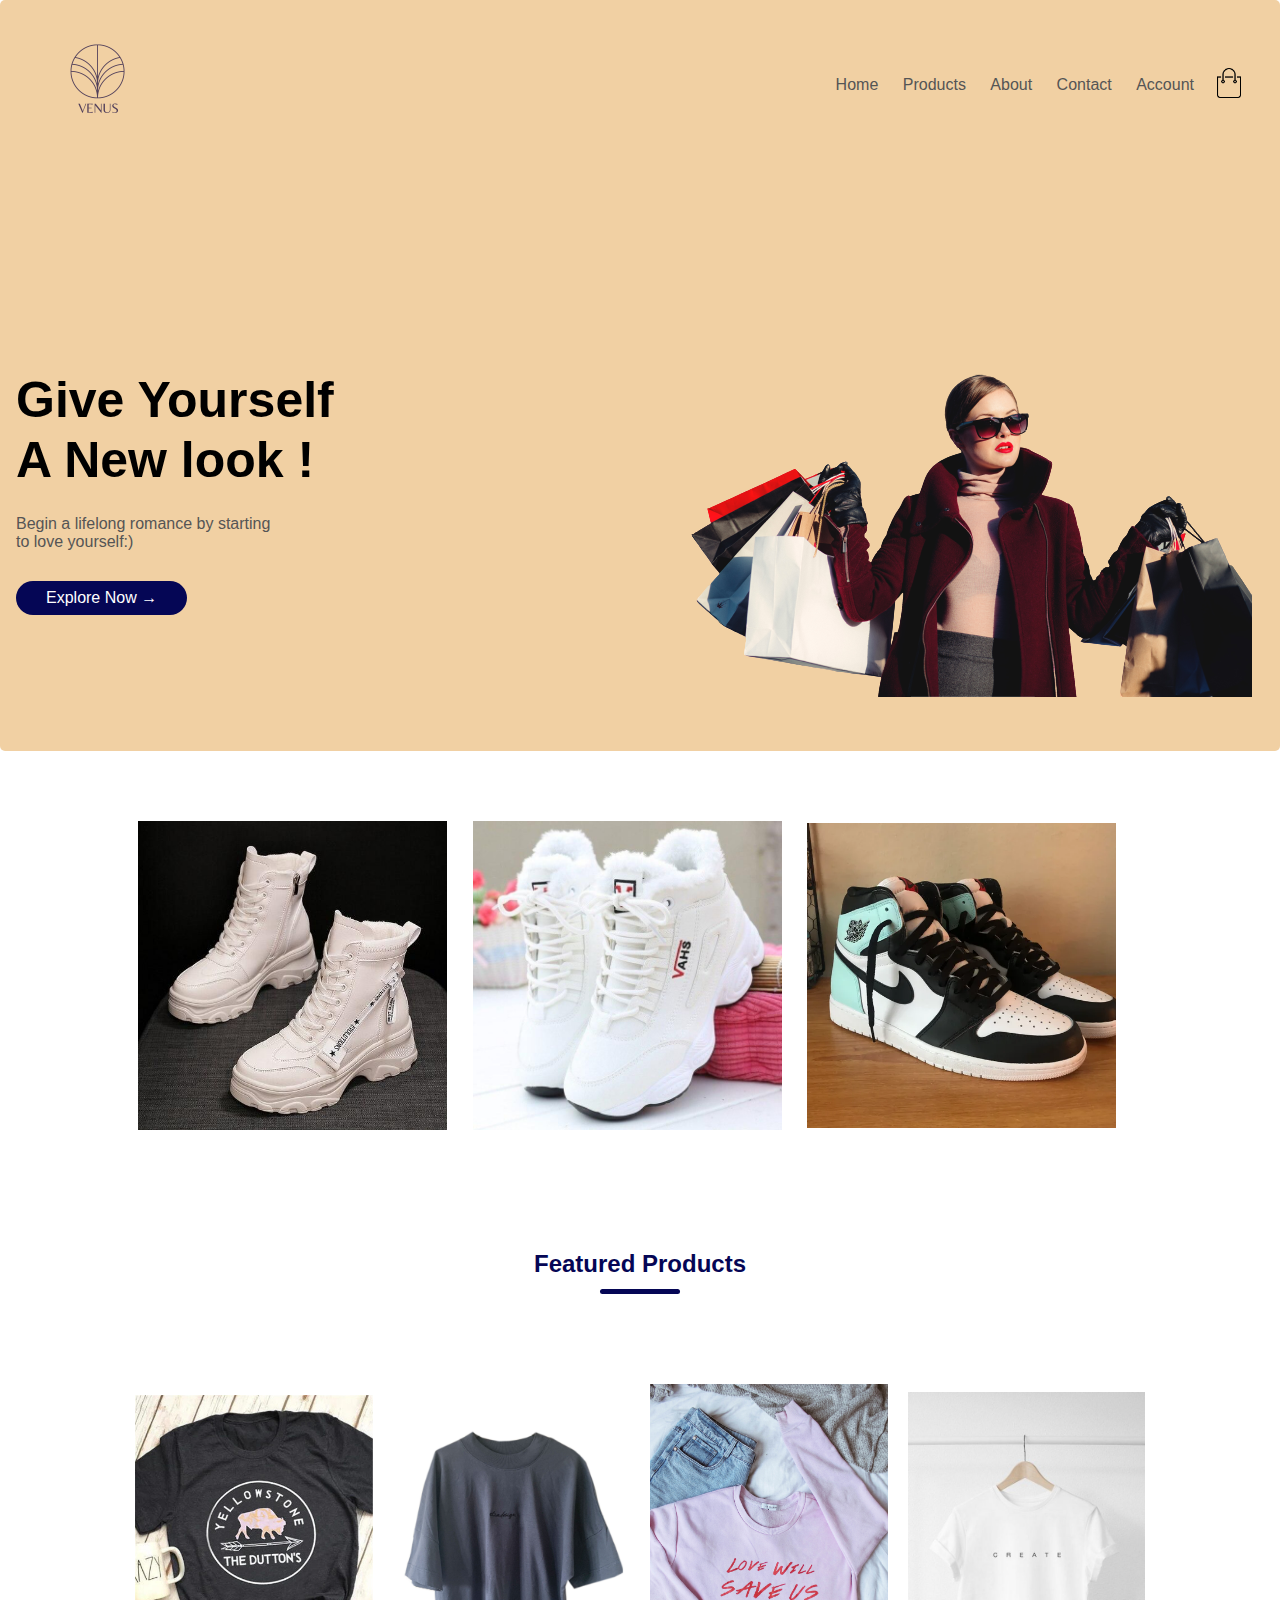
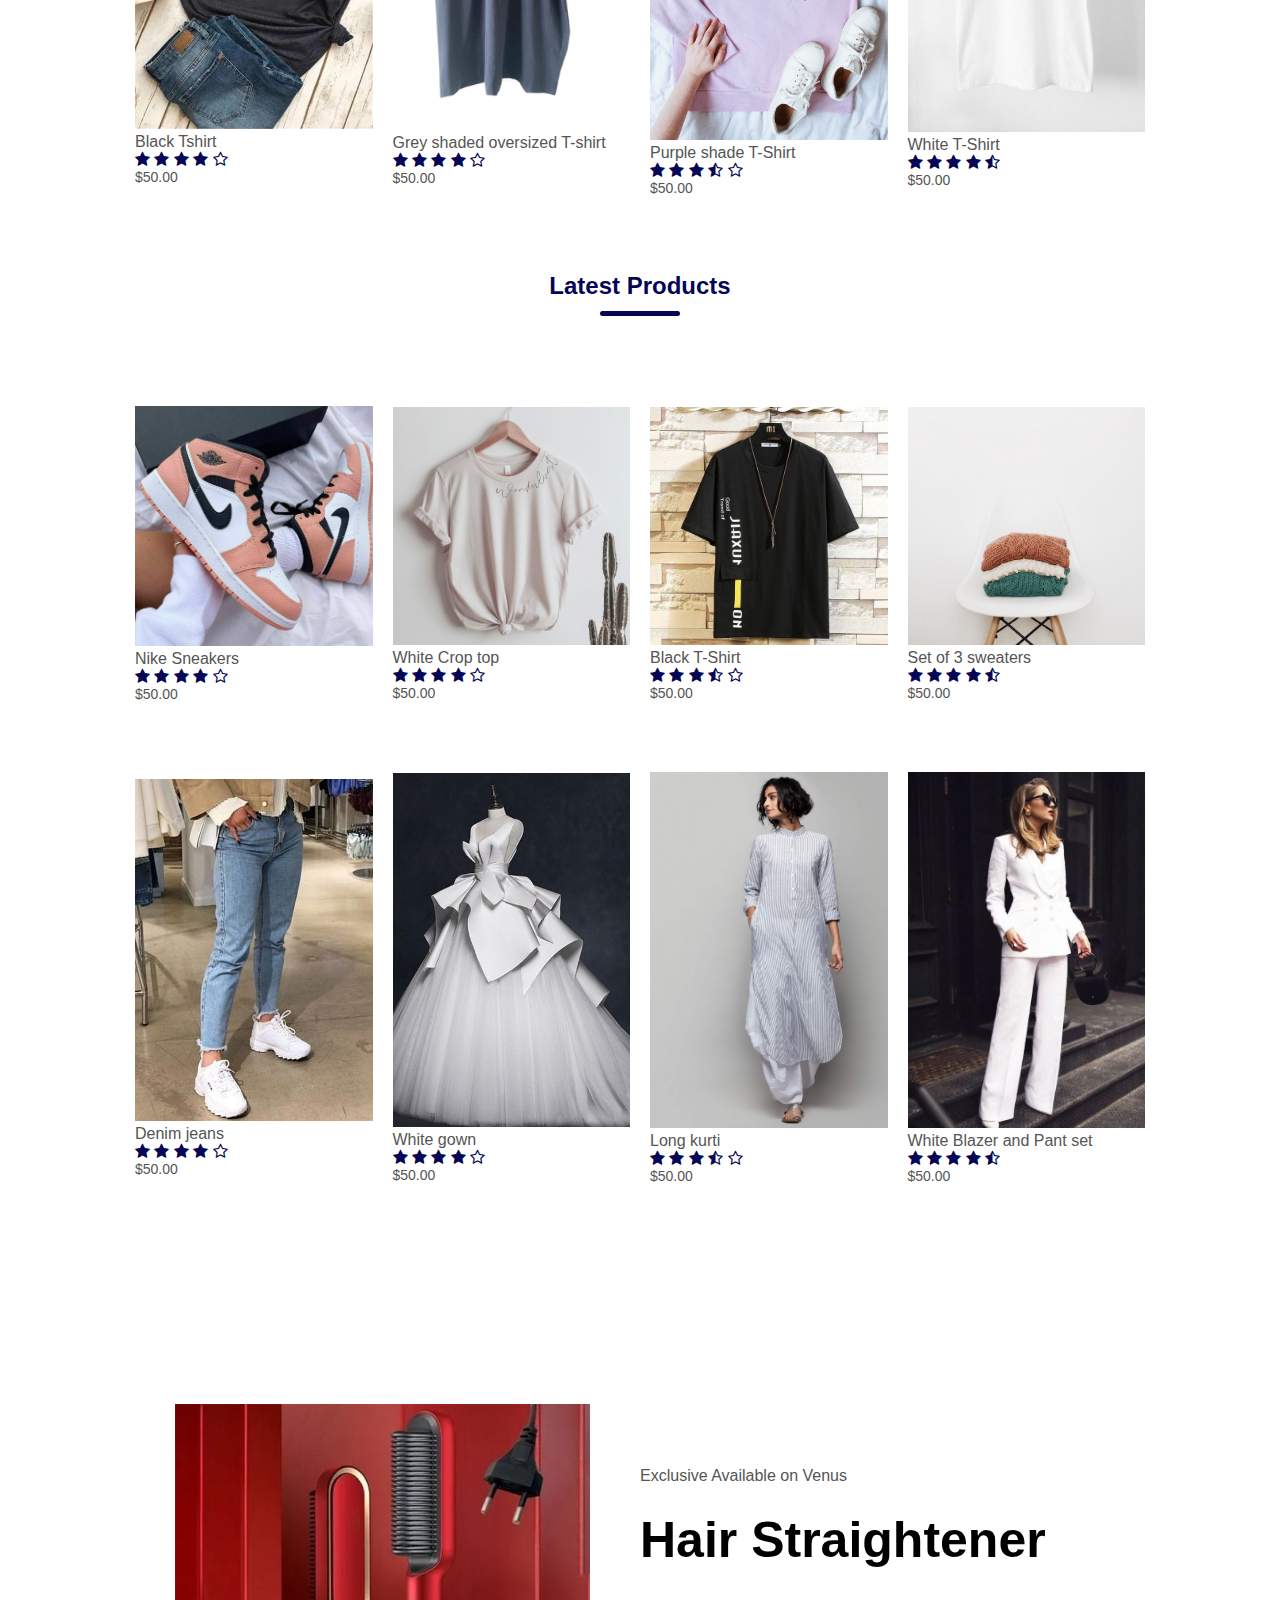
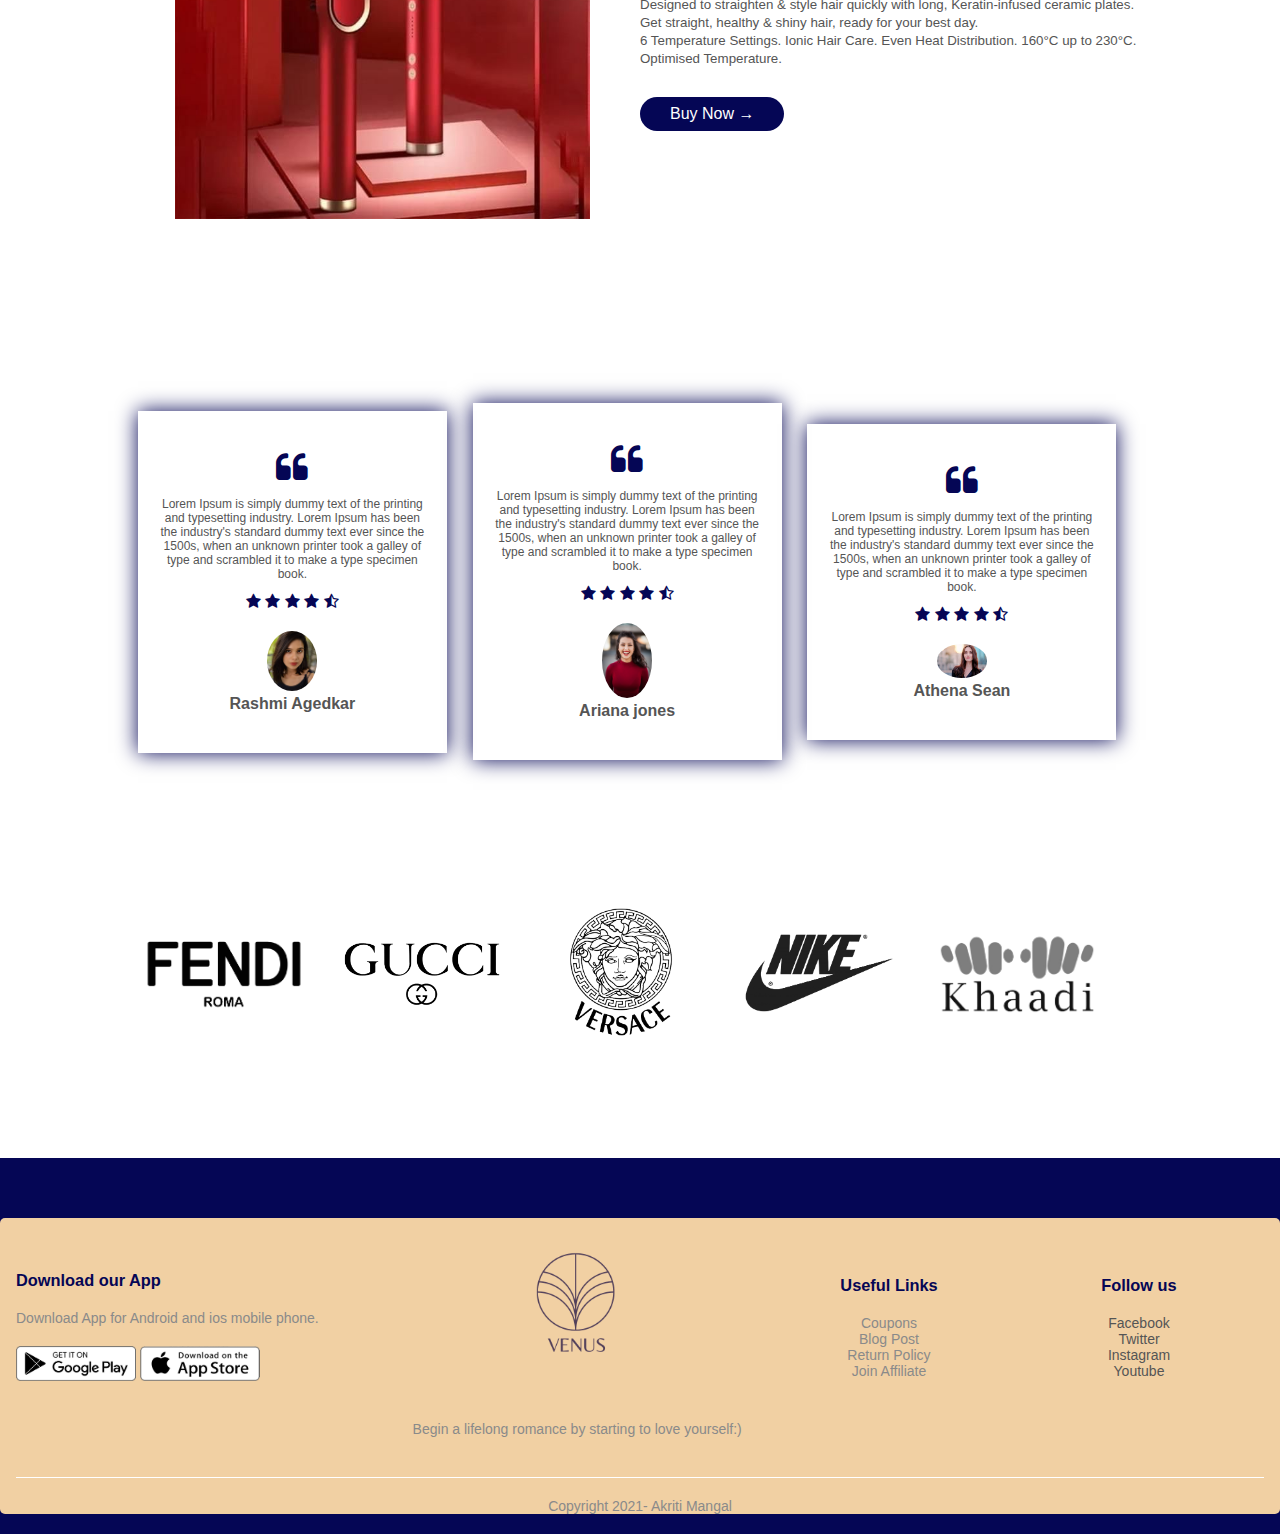
<file: index.html>
<!DOCTYPE html>
<html lang="en">

<head>
    <meta charset="UTF-8">
    <meta name="viewport" content="width=device-width, initial-scale=1.0">
    <title>VENUS</title>
    <link rel="stylesheet" href="style.css">
    <link href="https://fonts.googleapis.com/css2?family=Poppins:wght@300;400;500;600;700&display=swap" rel="stylesheet">
    <link rel="stylesheet" href="https://stackpath.bootstrapcdn.com/font-awesome/4.7.0/css/font-awesome.min.css">
</head>

<body>
    <!-- header section start -->
    <div class="header">
        <div class="container">
            <div class="navbar">
                <div class="logo">
                    <a href="index.html"><img src="images\logo.png" width="125px"></a>
                </div>
                <nav>
                    <ul id="MenuItems">
                        <li><a href="index.html">Home</a></li>
                        <li><a href="products.html">Products</a></li>
                        <li><a href="about.html">About</a></li>
                        <li><a href="contact.html">Contact</a></li>
                        <li><a href="account.html">Account</a></li>
                    </ul>
                </nav>
                <a href="cart.html"><img src="images\cart.png" width="30px" height="30px"></a>
                <img src="images\menu.png" class="menu-icon" onclick="menutoggle()">

            </div>

            <div class="row">
                <div class="col-2">
                    <h1>Give Yourself<br>A New look !</h1>
                    <p>Begin a lifelong romance by starting<br> to love yourself:)</p>
                    <a href="products.html" class="btn">Explore Now &#8594;</a>
                </div>
                <div class="col-2">
                    <img src="images\image1.png">
                </div>
            </div>
        </div>
    </div>

    <!-------------------- featured categories ---------------->
    <div class="categories">
        <div class="small-container">
            <div class="row">
                <div class="col-3">
                    <img src="images\cat1.jfif">
                </div>
                <div class="col-3">
                    <img src="images\cat2.jfif">
                </div>
                <div class="col-3">
                    <img src="images\cat4.png">
                </div>
            </div>
        </div>
    </div>

    <!-------------------- featured products ---------------->
    <div class="small-container">
        <h2 class="title">Featured Products</h2>
        <div class="row">
            <div class="col-4">
                <a href="products-details.html"><img src="images\pro1.jfif"></a>
                <a href="products-details.html">
                    <h4>Black Tshirt </h4>
                </a>
                <div class="rating">
                    <i class="fa fa-star"></i>
                    <i class="fa fa-star"></i>
                    <i class="fa fa-star"></i>
                    <i class="fa fa-star"></i>
                    <i class="fa fa-star-o"></i>
                </div>
                <p>$50.00</p>
            </div>

            <div class="col-4">
                <img src="images\pro2.jfif">
                <h4>Grey shaded oversized T-shirt</h4>
                <div class="rating">
                    <i class="fa fa-star"></i>
                    <i class="fa fa-star"></i>
                    <i class="fa fa-star"></i>
                    <i class="fa fa-star"></i>
                    <i class="fa fa-star-o"></i>
                </div>
                <p>$50.00</p>
            </div>

            <div class="col-4">
                <img src="images\pro3.jpg">
                <h4>Purple shade T-Shirt</h4>
                <div class="rating">
                    <i class="fa fa-star"></i>
                    <i class="fa fa-star"></i>
                    <i class="fa fa-star"></i>
                    <i class="fa fa-star-half-o"></i>
                    <i class="fa fa-star-o"></i>
                </div>
                <p>$50.00</p>
            </div>

            <div class="col-4">
                <img src="images\pro4.jfif">
                <h4>White T-Shirt</h4>
                <div class="rating">
                    <i class="fa fa-star"></i>
                    <i class="fa fa-star"></i>
                    <i class="fa fa-star"></i>
                    <i class="fa fa-star"></i>
                    <i class="fa fa-star-half-o"></i>
                </div>
                <p>$50.00</p>
            </div>
        </div>

        <h2 class="title">Latest Products</h2>
        <div class="row">
            <div class="col-4">
                <img src="images\pro5.jfif">
                <h4>Nike Sneakers</h4>
                <div class="rating">
                    <i class="fa fa-star"></i>
                    <i class="fa fa-star"></i>
                    <i class="fa fa-star"></i>
                    <i class="fa fa-star"></i>
                    <i class="fa fa-star-o"></i>
                </div>
                <p>$50.00</p>
            </div>

            <div class="col-4">
                <img src="images\pro6.jfif">
                <h4>White Crop top</h4>
                <div class="rating">
                    <i class="fa fa-star"></i>
                    <i class="fa fa-star"></i>
                    <i class="fa fa-star"></i>
                    <i class="fa fa-star"></i>
                    <i class="fa fa-star-o"></i>
                </div>
                <p>$50.00</p>
            </div>

            <div class="col-4">
                <img src="images\pro7.jfif">
                <h4>Black T-Shirt</h4>
                <div class="rating">
                    <i class="fa fa-star"></i>
                    <i class="fa fa-star"></i>
                    <i class="fa fa-star"></i>
                    <i class="fa fa-star-half-o"></i>
                    <i class="fa fa-star-o"></i>
                </div>
                <p>$50.00</p>
            </div>

            <div class="col-4">
                <img src="images\pro12.jpg">
                <h4>Set of 3 sweaters</h4>

                <div class="rating">
                    <i class="fa fa-star"></i>
                    <i class="fa fa-star"></i>
                    <i class="fa fa-star"></i>
                    <i class="fa fa-star"></i>
                    <i class="fa fa-star-half-o"></i>
                </div>
                <p>$50.00</p>
            </div>
        </div>
        <div class="row">
            <div class="col-4">
                <img src="images\pro9.jfif">
                <h4>Denim jeans</h4>
                <div class="rating">
                    <i class="fa fa-star"></i>
                    <i class="fa fa-star"></i>
                    <i class="fa fa-star"></i>
                    <i class="fa fa-star"></i>
                    <i class="fa fa-star-o"></i>
                </div>
                <p>$50.00</p>
            </div>

            <div class="col-4">
                <img src="images\pro10.jfif">
                <h4>White gown</h4>
                <div class="rating">
                    <i class="fa fa-star"></i>
                    <i class="fa fa-star"></i>
                    <i class="fa fa-star"></i>
                    <i class="fa fa-star"></i>
                    <i class="fa fa-star-o"></i>
                </div>
                <p>$50.00</p>
            </div>

            <div class="col-4">
                <img src="images\pro11.png">
                <h4>Long kurti</h4>
                <div class="rating">
                    <i class="fa fa-star"></i>
                    <i class="fa fa-star"></i>
                    <i class="fa fa-star"></i>
                    <i class="fa fa-star-half-o"></i>
                    <i class="fa fa-star-o"></i>
                </div>
                <p>$50.00</p>
            </div>

            <div class="col-4">
                <img src="images\pro8.jfif">
                <h4>White Blazer and Pant set</h4>

                <div class="rating">
                    <i class="fa fa-star"></i>
                    <i class="fa fa-star"></i>
                    <i class="fa fa-star"></i>
                    <i class="fa fa-star"></i>
                    <i class="fa fa-star-half-o"></i>
                </div>
                <p>$50.00</p>
            </div>
        </div>

    </div>

    <!-- -------------offer----------- -->
    <div class="offer">
        <div class="small-container">
            <div class="row">
                <div class="col-2">
                    <img src="images\exclusive.jfif" class="offer-img">
                </div>
                <div class="col-2">
                    <p>Exclusive Available on Venus</p>
                    <h1>Hair Straightener </h1>
                    <small>Designed to straighten & style hair quickly with long, Keratin-infused ceramic plates. Get straight, healthy & shiny hair, ready for your best day.<br> 6 Temperature Settings. Ionic Hair Care. Even Heat Distribution. 160°C up to 230°C. Optimised Temperature.</small>
                    <br>
                    <a href="" class="btn">Buy Now &#8594;</a>
                </div>
            </div>
        </div>
    </div>

    <!-- -------------- testimonial -------------  -->
    <div class="testimonial">
        <div class="small-container">
            <div class="row">
                <div class="col-3">
                    <i class="fa fa-quote-left"></i>
                    <p>Lorem Ipsum is simply dummy text of the printing and typesetting industry. Lorem Ipsum has been the industry's standard dummy text ever since the 1500s, when an unknown printer took a galley of type and scrambled it to make a type
                        specimen book.</p>
                    <div class="rating">
                        <i class="fa fa-star"></i>
                        <i class="fa fa-star"></i>
                        <i class="fa fa-star"></i>
                        <i class="fa fa-star"></i>
                        <i class="fa fa-star-half-o"></i>
                    </div>
                    <img src="images\user-1.jpg">
                    <h3>Rashmi Agedkar</h3>
                </div>

                <div class="col-3">
                    <i class="fa fa-quote-left"></i>
                    <p>Lorem Ipsum is simply dummy text of the printing and typesetting industry. Lorem Ipsum has been the industry's standard dummy text ever since the 1500s, when an unknown printer took a galley of type and scrambled it to make a type
                        specimen book.</p>
                    <div class="rating">
                        <i class="fa fa-star"></i>
                        <i class="fa fa-star"></i>
                        <i class="fa fa-star"></i>
                        <i class="fa fa-star"></i>
                        <i class="fa fa-star-half-o"></i>
                    </div>
                    <img src="images\user-2.jpg">
                    <h3>Ariana jones</h3>
                </div>

                <div class="col-3">
                    <i class="fa fa-quote-left"></i>
                    <p>Lorem Ipsum is simply dummy text of the printing and typesetting industry. Lorem Ipsum has been the industry's standard dummy text ever since the 1500s, when an unknown printer took a galley of type and scrambled it to make a type
                        specimen book.</p>
                    <div class="rating">
                        <i class="fa fa-star"></i>
                        <i class="fa fa-star"></i>
                        <i class="fa fa-star"></i>
                        <i class="fa fa-star"></i>
                        <i class="fa fa-star-half-o"></i>
                    </div>
                    <img src="images\user-3.jpg">
                    <h3>Athena Sean </h3>
                </div>

            </div>
        </div>
    </div>

    <!-- -------------- brands --------------  -->
    <div class="brands">
        <div class="small-container">
            <div class="row">
                <div class="col-5">
                    <img src="images\fendi.png">
                </div>
                <div class="col-5">
                    <img src="images\gucci.png">
                </div>
                <div class="col-5">
                    <img src="images\versace.png">
                </div>
                <div class="col-5">
                    <img src="images\nike.png">
                </div>
                <div class="col-5">
                    <img src="images\khaadi.png">
                </div>
            </div>
        </div>
    </div>

    <!-- ------------------ footer ----------------  -->
    <div class="footer">
        <div class="container">
            <div class="row">
                <div class="footer-col-1">
                    <h3>Download our App</h3>
                    <p>Download App for Android and ios mobile phone.</p>
                    <div class="app-logo">
                        <a href="https://play.google.com/store"><img src="images\play-store.png"></a>
                        <a href="https://www.apple.com/in/app-store/"><img src="images\app-store.png"></a>
                    </div>
                </div>
                <div class="footer-col-2">
                    <img src="images\logo.png">
                    <p>Begin a lifelong romance by starting to love yourself:)</p>
                </div>
                <div class="footer-col-3">
                    <h3>Useful Links</h3>
                    <ul>
                        <li>Coupons</li>
                        <li>Blog Post</li>
                        <li>Return Policy</li>
                        <li>Join Affiliate</li>
                    </ul>
                </div>
                <div class="footer-col-4">
                    <h3>Follow us</h3>
                    <ul>
                        <li><a href="https://www.facebook.com/">Facebook</a></li>
                        <li><a href="https://twitter.com/">Twitter</a></li>
                        <li><a href=" https://www.instagram.com/?hl=en">Instagram</a></li>
                        <li><a href="https://www.youtube.com/">Youtube</a></li>
                    </ul>
                </div>
            </div>
            <hr>
            <p class="copyright"> Copyright 2021- Akriti Mangal</p>
        </div>
    </div>

    <!-- ------------ js for toggle menu -----------  -->
    <script>
        var MenuItems = document.getElementById("MenuItems");
        MenuItems.style.maxHeight = "0px";

        function menutoggle() {
            if (MenuItems.style.maxHeight == "0px") {
                MenuItems.style.maxHeight = "200px";
            } else {
                MenuItems.style.maxHeight = "0px";
            }
        }
    </script>
</body>

</html>
</file>
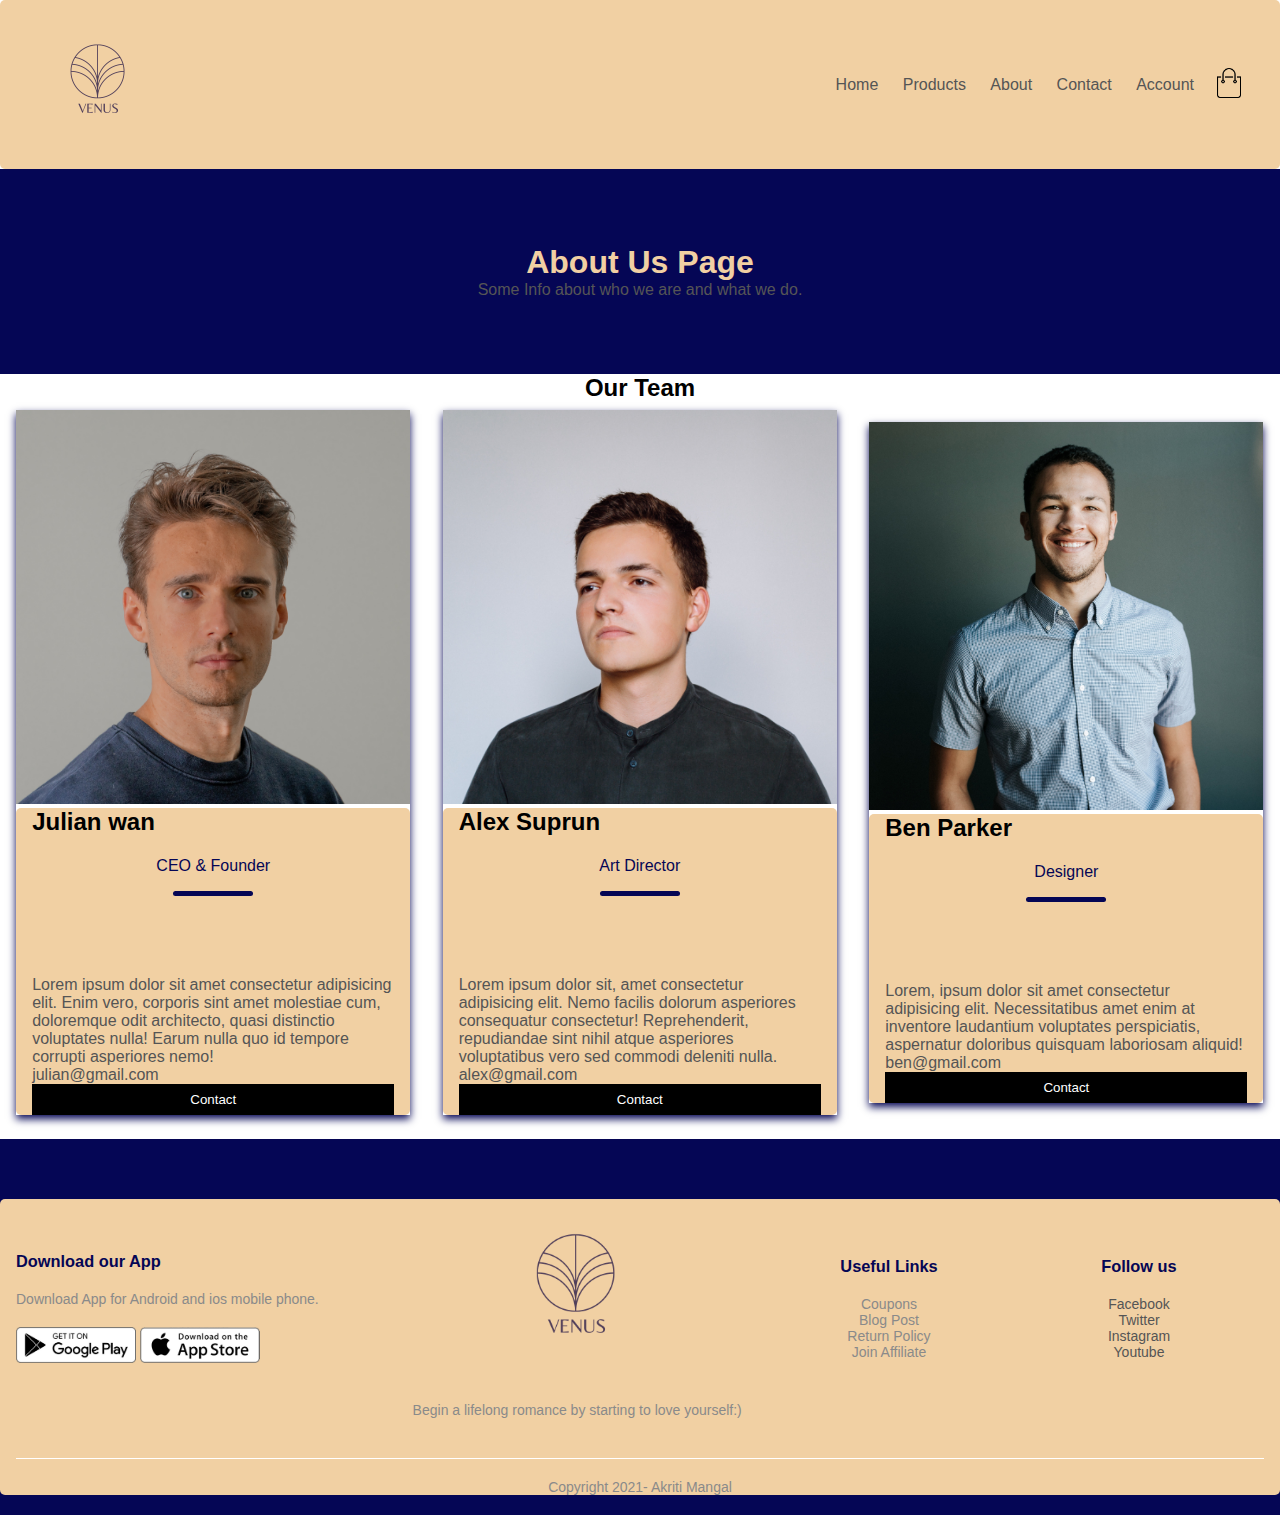
<file: about.html>
<!DOCTYPE html>
<html lang="en">

<head>
    <meta charset="UTF-8">
    <meta name="viewport" content="width=device-width, initial-scale=1.0">
    <title>All Products - Venus</title>
    <link rel="stylesheet" href="style.css">
    <link href="https://fonts.googleapis.com/css2?family=Poppins:wght@300;400;500;600;700&display=swap" rel="stylesheet">
    <link rel="stylesheet" href="https://stackpath.bootstrapcdn.com/font-awesome/4.7.0/css/font-awesome.min.css">
</head>

<body>

    <div class="container">
        <div class="navbar">
            <div class="logo">
                <a href="index.html"><img src="images/logo.png" width="125px"></a>
            </div>
            <nav>
                <ul id="MenuItems">
                    <li><a href="index.html">Home</a></li>
                    <li><a href="products.html">Products</a></li>
                    <li><a href="about.html">About</a></li>
                    <li><a href="contact.html">Contact</a></li>
                    <li><a href="account.html">Account</a></li>
                </ul>
            </nav>
            <a href="cart.html"><img src="images\cart.png" width="30px" height="30px"></a>
            <img src="images\menu.png" class="menu-icon" onclick="menutoggle()">
        </div>
    </div>
    <div class="about-section">
        <h1>About Us Page</h1>
        <p>Some Info about who we are and what we do.</p>

    </div>

    <h2 style="text-align:center">Our Team</h2>
    <div class="row">
        <div class="column">
            <div class="card">
                <img src="images\julian-wan.jpg" alt="Julian" style="width:100%">
                <div class="container">
                    <h2>Julian wan</h2>
                    <p class="title">CEO & Founder</p>
                    <p>Lorem ipsum dolor sit amet consectetur adipisicing elit. Enim vero, corporis sint amet molestiae cum, doloremque odit architecto, quasi distinctio voluptates nulla! Earum nulla quo id tempore corrupti asperiores nemo!</p>
                    <p>julian@gmail.com</p>
                    <p><button class="button">Contact</button></p>
                </div>
            </div>
        </div>

        <div class="column">
            <div class="card">
                <img src="images\alex suprun.jpg" alt="Alex" style="width:100%">
                <div class="container">
                    <h2>Alex Suprun</h2>
                    <p class="title">Art Director</p>
                    <p>Lorem ipsum dolor sit, amet consectetur adipisicing elit. Nemo facilis dolorum asperiores consequatur consectetur! Reprehenderit, repudiandae sint nihil atque asperiores voluptatibus vero sed commodi deleniti nulla.
                    </p>
                    <p>alex@gmail.com</p>
                    <p><button class="button">Contact</button></p>
                </div>
            </div>
        </div>

        <div class="column">
            <div class="card">
                <img src="images\ben-parker.jpg" alt="Ben" style="width:100%">
                <div class="container">
                    <h2>Ben Parker</h2>
                    <p class="title">Designer</p>
                    <p>Lorem, ipsum dolor sit amet consectetur adipisicing elit. Necessitatibus amet enim at inventore laudantium voluptates perspiciatis, aspernatur doloribus quisquam laboriosam aliquid!</p>
                    <p>ben@gmail.com</p>
                    <p><button class="button">Contact</button></p>
                </div>
            </div>
        </div>
    </div>
    <!-- ------------------ footer ----------------  -->
    <div class="footer">
        <div class="container">
            <div class="row">
                <div class="footer-col-1">
                    <h3>Download our App</h3>
                    <p>Download App for Android and ios mobile phone.</p>
                    <div class="app-logo">
                        <a href="https://play.google.com/store"><img src="images\play-store.png"></a>
                        <a href="https://www.apple.com/in/app-store/"><img src="images\app-store.png"></a>
                    </div>
                </div>
                <div class="footer-col-2">
                    <img src="images\logo.png">
                    <p>Begin a lifelong romance by starting to love yourself:)</p>
                </div>
                <div class="footer-col-3">
                    <h3>Useful Links</h3>
                    <ul>
                        <li>Coupons</li>
                        <li>Blog Post</li>
                        <li>Return Policy</li>
                        <li>Join Affiliate</li>
                    </ul>
                </div>
                <div class="footer-col-4">
                    <h3>Follow us</h3>
                    <ul>
                        <li><a href="https://www.facebook.com/">Facebook</a></li>
                        <li><a href="https://twitter.com/">Twitter</a></li>
                        <li><a href=" https://www.instagram.com/?hl=en">Instagram</a></li>
                        <li><a href="https://www.youtube.com/">Youtube</a></li>
                    </ul>
                </div>
            </div>
            <hr>
            <p class="copyright"> Copyright 2021- Akriti Mangal</p>
        </div>
    </div>

    <!-- ------------ js for toggle menu -----------  -->
    <script>
        var MenuItems = document.getElementById("MenuItems");
        MenuItems.style.maxHeight = "0px";

        function menutoggle() {
            if (MenuItems.style.maxHeight == "0px") {
                MenuItems.style.maxHeight = "200px";
            } else {
                MenuItems.style.maxHeight = "0px";
            }
        }
    </script>
</body>

</html>
</file>
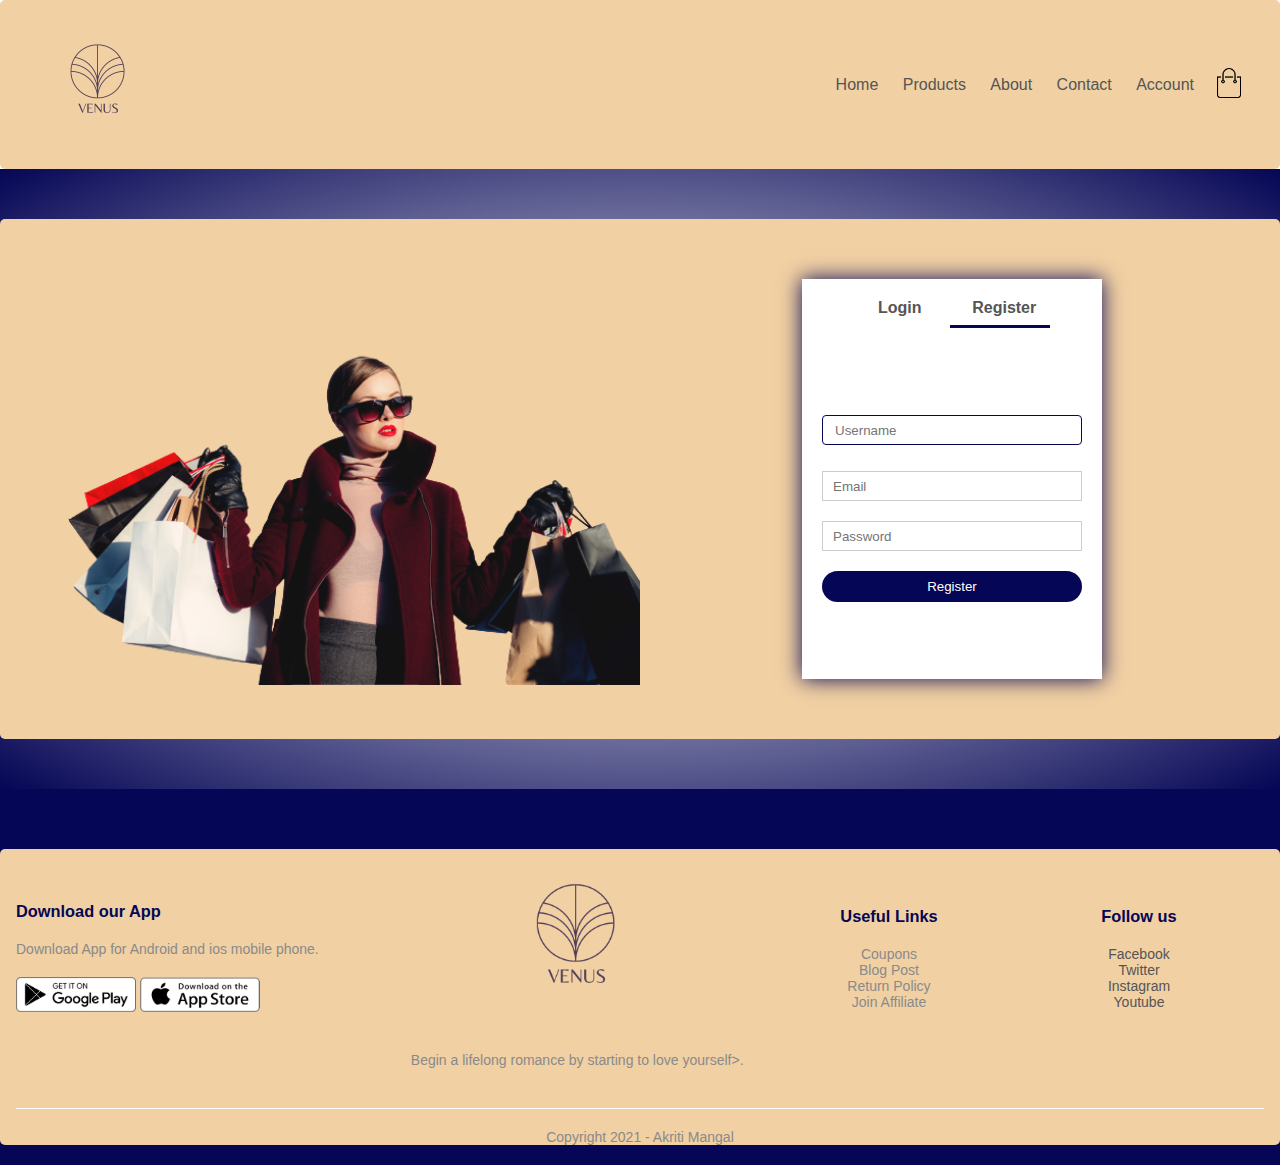
<file: account.html>
<!DOCTYPE html>
<html lang="en">

<head>
    <meta charset="UTF-8">
    <meta name="viewport" content="width=device-width, initial-scale=1.0">
    <title>All Products -Venus</title>
    <link rel="stylesheet" href="style.css">
    <link href="https://fonts.googleapis.com/css2?family=Poppins:wght@300;400;500;600;700&display=swap" rel="stylesheet">
    <link rel="stylesheet" href="https://stackpath.bootstrapcdn.com/font-awesome/4.7.0/css/font-awesome.min.css">
</head>

<body>

    <div class="container">
        <div class="navbar">
            <div class="logo">
                <a href="index.html"><img src="images\logo.png" width="125px"></a>
            </div>
            <nav>
                <ul id="MenuItems">
                    <li><a href="index.html">Home</a></li>
                    <li><a href="products.html">Products</a></li>
                    <li><a href="about.html">About</a></li>
                    <li><a href="contact.html">Contact</a></li>
                    <li><a href="account.html">Account</a></li>
                </ul>
            </nav>
            <a href="cart.html"><img src="images\cart.png" width="30px" height="30px"></a>
            <img src="images\menu.png" class="menu-icon" onclick="menutoggle()">

        </div>
    </div>

    <!-- --------------------- account page -----------------  -->

    <div class="account-page">
        <div class="container">
            <div class="row">
                <div class="col-2">
                    <img src="images\image1.png" width="100%">
                </div>
                <div class="col-2">
                    <div class="form-container">
                        <div class="form-btn">
                            <span onclick="login()">Login</span>
                            <span onclick="register()">Register</span>
                            <hr id="Indicator">
                        </div>

                        <form id="LoginForm">
                            <input type="text" placeholder="Username">
                            <input type="password" placeholder="Password">
                            <button type="submit" class="btn">Login</button>
                            <a href="">Forgot password</a>
                        </form>

                        <form id="RegForm">
                            <input type="text" placeholder="Username">
                            <input type="email" placeholder="Email">
                            <input type="password" placeholder="Password">
                            <button type="submit" class="btn">Register</button>
                        </form>

                    </div>
                </div>

            </div>
        </div>
    </div>



    <!-- ------------------ footer ----------------  -->
    <div class="footer">
        <div class="container">
            <div class="row">
                <div class="footer-col-1">
                    <h3>Download our App</h3>
                    <p>Download App for Android and ios mobile phone.</p>
                    <div class="app-logo">
                        <a href="https://play.google.com/store"><img src="images\play-store.png"></a>
                        <a href="https://www.apple.com/in/app-store/"><img src="images\app-store.png"></a>
                    </div>
                </div>
                <div class="footer-col-2">
                    <img src="images\logo.png">
                    <p>Begin a lifelong romance by starting to love yourself></a>.</p>
                </div>
                <div class="footer-col-3">
                    <h3>Useful Links</h3>
                    <ul>
                        <li>Coupons</li>
                        <li>Blog Post</li>
                        <li>Return Policy</li>
                        <li>Join Affiliate</li>
                    </ul>
                </div>
                <div class="footer-col-4">
                    <h3>Follow us</h3>
                    <ul>
                        <li><a href="https://www.facebook.com/">Facebook</a></li>
                        <li><a href="https://twitter.com/">Twitter</a></li>
                        <li><a href=" https://www.instagram.com/?hl=en">Instagram</a></li>
                        <li><a href="https://www.youtube.com/">Youtube</a></li>
                    </ul>
                </div>
            </div>
            <hr>
            <p class="copyright"> Copyright 2021 - Akriti Mangal</p>
        </div>
    </div>

    <!-- ------------ js for toggle menu -----------  -->
    <script>
        var MenuItems = document.getElementById("MenuItems");
        MenuItems.style.maxHeight = "0px";

        function menutoggle() {
            if (MenuItems.style.maxHeight == "0px") {
                MenuItems.style.maxHeight = "200px";
            } else {
                MenuItems.style.maxHeight = "0px";
            }
        }
    </script>

    <!-- -----------------js for the toggle form ---------------  -->

    <script>
        var LoginForm = document.getElementById("LoginForm");
        var RegForm = document.getElementById("RegForm");
        var Indicator = document.getElementById("Indicator");

        function register() {
            RegForm.style.transform = "translateX(0px)";
            LoginForm.style.transform = "translateX(0px)";
            Indicator.style.transform = "translateX(100px)";
        }

        function login() {
            RegForm.style.transform = "translateX(300px)";
            LoginForm.style.transform = "translateX(300px)";
            Indicator.style.transform = "translateX(0px)";
        }
    </script>

</body>

</html>
</file>
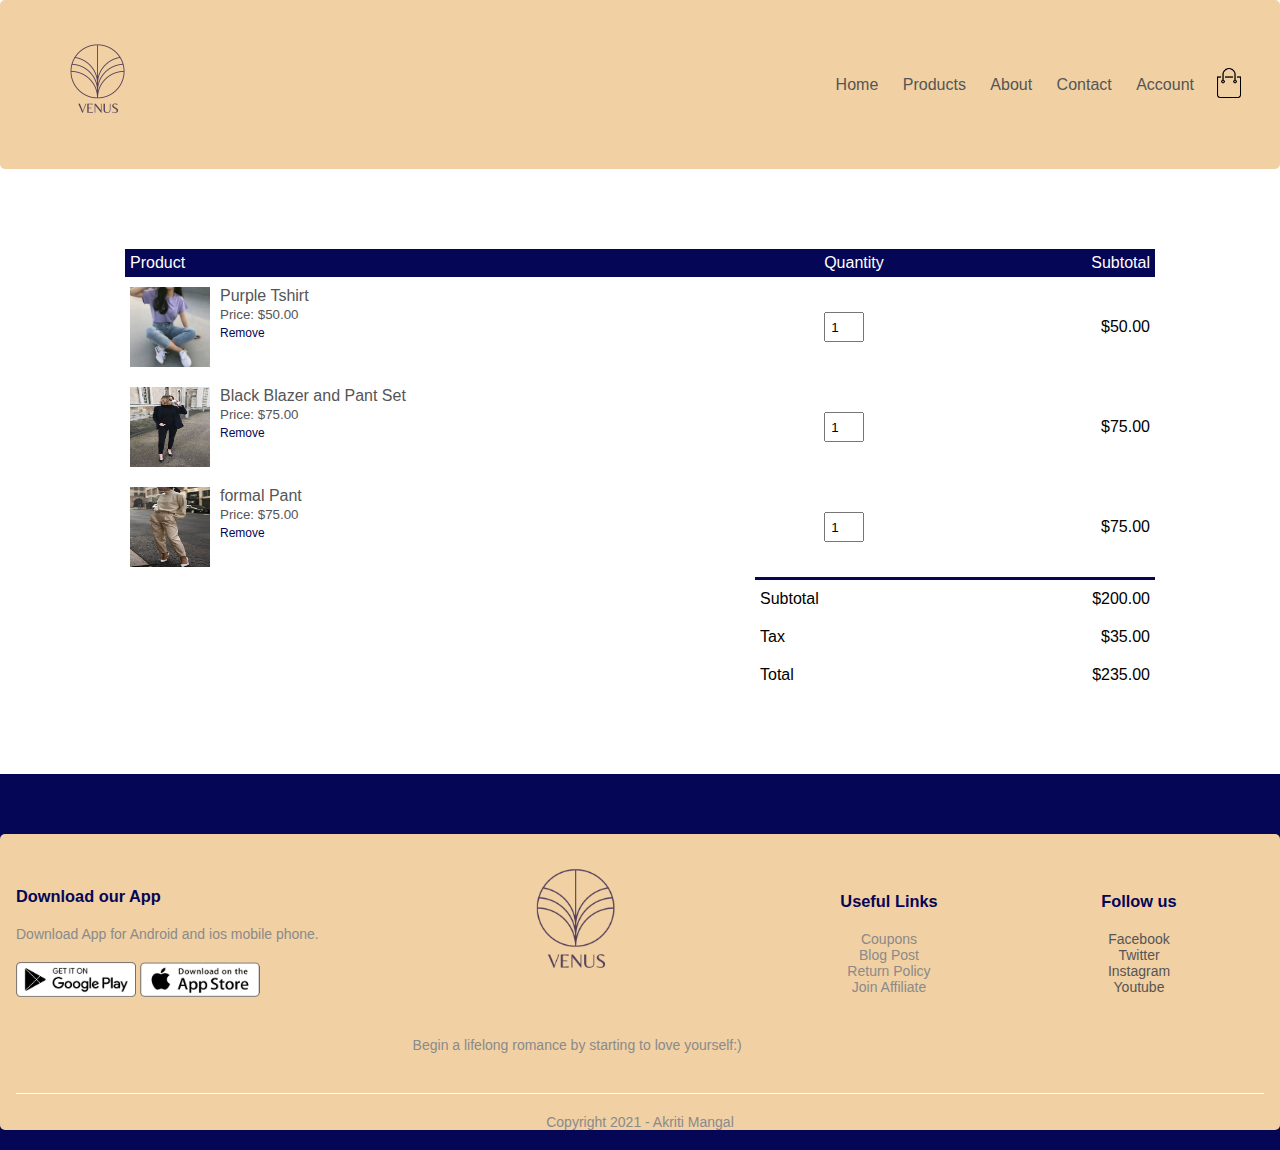
<file: cart.html>
<!DOCTYPE html>
<html lang="en">

<head>
    <meta charset="UTF-8">
    <meta name="viewport" content="width=device-width, initial-scale=1.0">
    <title>All Products - Venus</title>
    <link rel="stylesheet" href="style.css">
    <link href="https://fonts.googleapis.com/css2?family=Poppins:wght@300;400;500;600;700&display=swap" rel="stylesheet">
    <link rel="stylesheet" href="https://stackpath.bootstrapcdn.com/font-awesome/4.7.0/css/font-awesome.min.css">
</head>

<body>

    <div class="container">
        <div class="navbar">
            <div class="logo">
                <a href="index.html"><img src="images\logo.png" width="125px"></a>
            </div>
            <nav>
                <ul id="MenuItems">
                    <li><a href="index.html">Home</a></li>
                    <li><a href="products.html">Products</a></li>
                    <li><a href="about.html">About</a></li>
                    <li><a href="contact.html">Contact</a></li>
                    <li><a href="account.html">Account</a></li>
                </ul>
            </nav>
            <a href="cart.html"><img src="images\cart.png" width="30px" height="30px"></a>
            <img src="images\menu.png" class="menu-icon" onclick="menutoggle()">

        </div>
    </div>

    <!-- ------------- cart items details ----------------  -->

    <div class="small-container cart-page">
        <table>
            <tr>
                <th>Product</th>
                <th>Quantity</th>
                <th>Subtotal</th>
            </tr>
            <tr>
                <td>
                    <div class="cart-info">
                        <img src="images\buy1.png">
                        <div>
                            <p>Purple Tshirt</p>
                            <small>Price: $50.00</small>
                            <br>
                            <a href="">Remove</a>
                        </div>
                    </div>
                </td>
                <td><input type="number" value="1"></td>
                <td>$50.00</td>
            </tr>

            <tr>
                <td>
                    <div class="cart-info">
                        <img src="images\buy-2.jfif">
                        <div>
                            <p>Black Blazer and Pant Set</p>
                            <small>Price: $75.00</small>
                            <br>
                            <a href="">Remove</a>
                        </div>
                    </div>
                </td>
                <td><input type="number" value="1"></td>
                <td>$75.00</td>
            </tr>

            <tr>
                <td>
                    <div class="cart-info">
                        <img src="images\buy-3.jfif">
                        <div>
                            <p>formal Pant</p>
                            <small>Price: $75.00</small>
                            <br>
                            <a href="">Remove</a>
                        </div>
                    </div>
                </td>
                <td><input type="number" value="1"></td>
                <td>$75.00</td>
            </tr>
        </table>

        <div class="total-price">
            <table>
                <tr>
                    <td>Subtotal</td>
                    <td>$200.00</td>
                </tr>
                <tr>
                    <td>Tax</td>
                    <td>$35.00</td>
                </tr>
                <tr>
                    <td>Total</td>
                    <td>$235.00</td>
                </tr>
            </table>

        </div>
    </div>


    <!-- ------------------ footer ----------------  -->
    <div class="footer">
        <div class="container">
            <div class="row">
                <div class="footer-col-1">
                    <h3>Download our App</h3>
                    <p>Download App for Android and ios mobile phone.</p>
                    <div class="app-logo">
                        <a href="https://play.google.com/store"><img src="images\play-store.png"></a>
                        <a href="https://www.apple.com/in/app-store/"><img src="images\app-store.png"></a>
                    </div>
                </div>
                <div class="footer-col-2">
                    <img src="images\logo.png">
                    <p>Begin a lifelong romance by starting to love yourself:) </p>
                </div>
                <div class="footer-col-3">
                    <h3>Useful Links</h3>
                    <ul>
                        <li>Coupons</li>
                        <li>Blog Post</li>
                        <li>Return Policy</li>
                        <li>Join Affiliate</li>
                    </ul>
                </div>
                <div class="footer-col-4">
                    <h3>Follow us</h3>
                    <ul>
                        <li><a href="https://www.facebook.com/">Facebook</a></li>
                        <li><a href="https://twitter.com/">Twitter</a></li>
                        <li><a href=" https://www.instagram.com/?hl=en">Instagram</a></li>
                        <li><a href="https://www.youtube.com/">Youtube</a></li>
                    </ul>
                </div>
            </div>
            <hr>
            <p class="copyright"> Copyright 2021 - Akriti Mangal</p>
        </div>
    </div>

    <!-- ------------ js for toggle menu -----------  -->
    <script>
        var MenuItems = document.getElementById("MenuItems");
        MenuItems.style.maxHeight = "0px";

        function menutoggle() {
            if (MenuItems.style.maxHeight == "0px") {
                MenuItems.style.maxHeight = "200px";
            } else {
                MenuItems.style.maxHeight = "0px";
            }
        }
    </script>

</body>

</html>
</file>
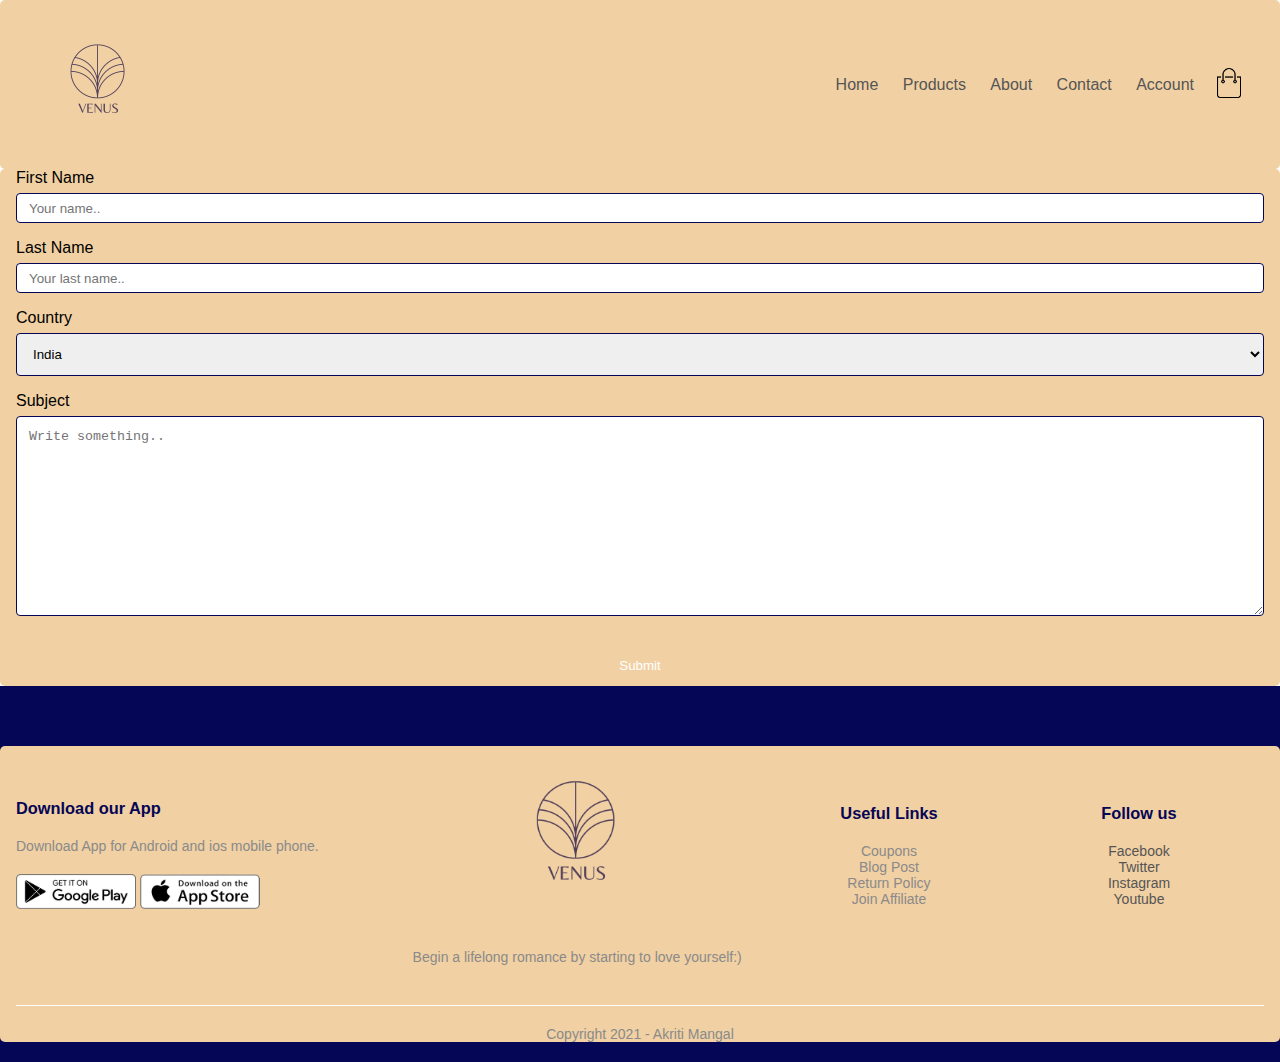
<file: contact.html>
<!DOCTYPE html>
<html lang="en">

<head>
    <meta charset="UTF-8">
    <meta name="viewport" content="width=device-width, initial-scale=1.0">
    <title>All Products - Venus</title>
    <link rel="stylesheet" href="style.css">
    <link href="https://fonts.googleapis.com/css2?family=Poppins:wght@300;400;500;600;700&display=swap" rel="stylesheet">
    <link rel="stylesheet" href="https://stackpath.bootstrapcdn.com/font-awesome/4.7.0/css/font-awesome.min.css">
</head>

<body>

    <div class="container">
        <div class="navbar">
            <div class="logo">
                <a href="index.html"><img src="images/logo.png" width="125px"></a>
            </div>
            <nav>
                <ul id="MenuItems">
                    <li><a href="index.html">Home</a></li>
                    <li><a href="products.html">Products</a></li>
                    <li><a href="about.html">About</a></li>
                    <li><a href="contact.html">Contact</a></li>
                    <li><a href="account.html">Account</a></li>
                </ul>
            </nav>
            <a href="cart.html"><img src="images\cart.png" width="30px" height="30px"></a>
            <img src="images\menu.png" class="menu-icon" onclick="menutoggle()">
        </div>
    </div>

    <!--contact form-->
    <div class="container">
        <form action="action_page.php">

            <label for="fname">First Name</label>
            <input type="text" id="fname" name="firstname" placeholder="Your name..">

            <label for="lname">Last Name</label>
            <input type="text" id="lname" name="lastname" placeholder="Your last name..">

            <label for="country">Country</label>
            <select id="country" name="country">
            <option value="India">India</option>
            <option value="canada">Canada</option>
            <option value="usa">USA</option>
          </select>

            <label for="subject">Subject</label>
            <textarea id="subject" name="subject" placeholder="Write something.." style="height:200px"></textarea>

            <input type="submit" value="Submit">

        </form>
    </div>

    <!-- ------------------ footer ----------------  -->
    <div class="footer">
        <div class="container">
            <div class="row">
                <div class="footer-col-1">
                    <h3>Download our App</h3>
                    <p>Download App for Android and ios mobile phone.</p>
                    <div class="app-logo">
                        <a href="https://play.google.com/store"><img src="images\play-store.png"></a>
                        <a href="https://www.apple.com/in/app-store/"><img src="images\app-store.png"></a>
                    </div>
                </div>
                <div class="footer-col-2">
                    <img src="images\logo.png">
                    <p>Begin a lifelong romance by starting to love yourself:) </p>
                </div>
                <div class="footer-col-3">
                    <h3>Useful Links</h3>
                    <ul>
                        <li>Coupons</li>
                        <li>Blog Post</li>
                        <li>Return Policy</li>
                        <li>Join Affiliate</li>
                    </ul>
                </div>
                <div class="footer-col-4">
                    <h3>Follow us</h3>
                    <ul>
                        <li><a href="https://www.facebook.com/">Facebook</a></li>
                        <li><a href="https://twitter.com/">Twitter</a></li>
                        <li><a href=" https://www.instagram.com/?hl=en">Instagram</a></li>
                        <li><a href="https://www.youtube.com/">Youtube</a></li>
                    </ul>
                </div>
            </div>
            <hr>
            <p class="copyright"> Copyright 2021 - Akriti Mangal</p>
        </div>
    </div>

    <!-- ------------ js for toggle menu -----------  -->
    <script>
        var MenuItems = document.getElementById("MenuItems");
        MenuItems.style.maxHeight = "0px";

        function menutoggle() {
            if (MenuItems.style.maxHeight == "0px") {
                MenuItems.style.maxHeight = "200px";
            } else {
                MenuItems.style.maxHeight = "0px";
            }
        }
    </script>
</body>

</html>
</file>
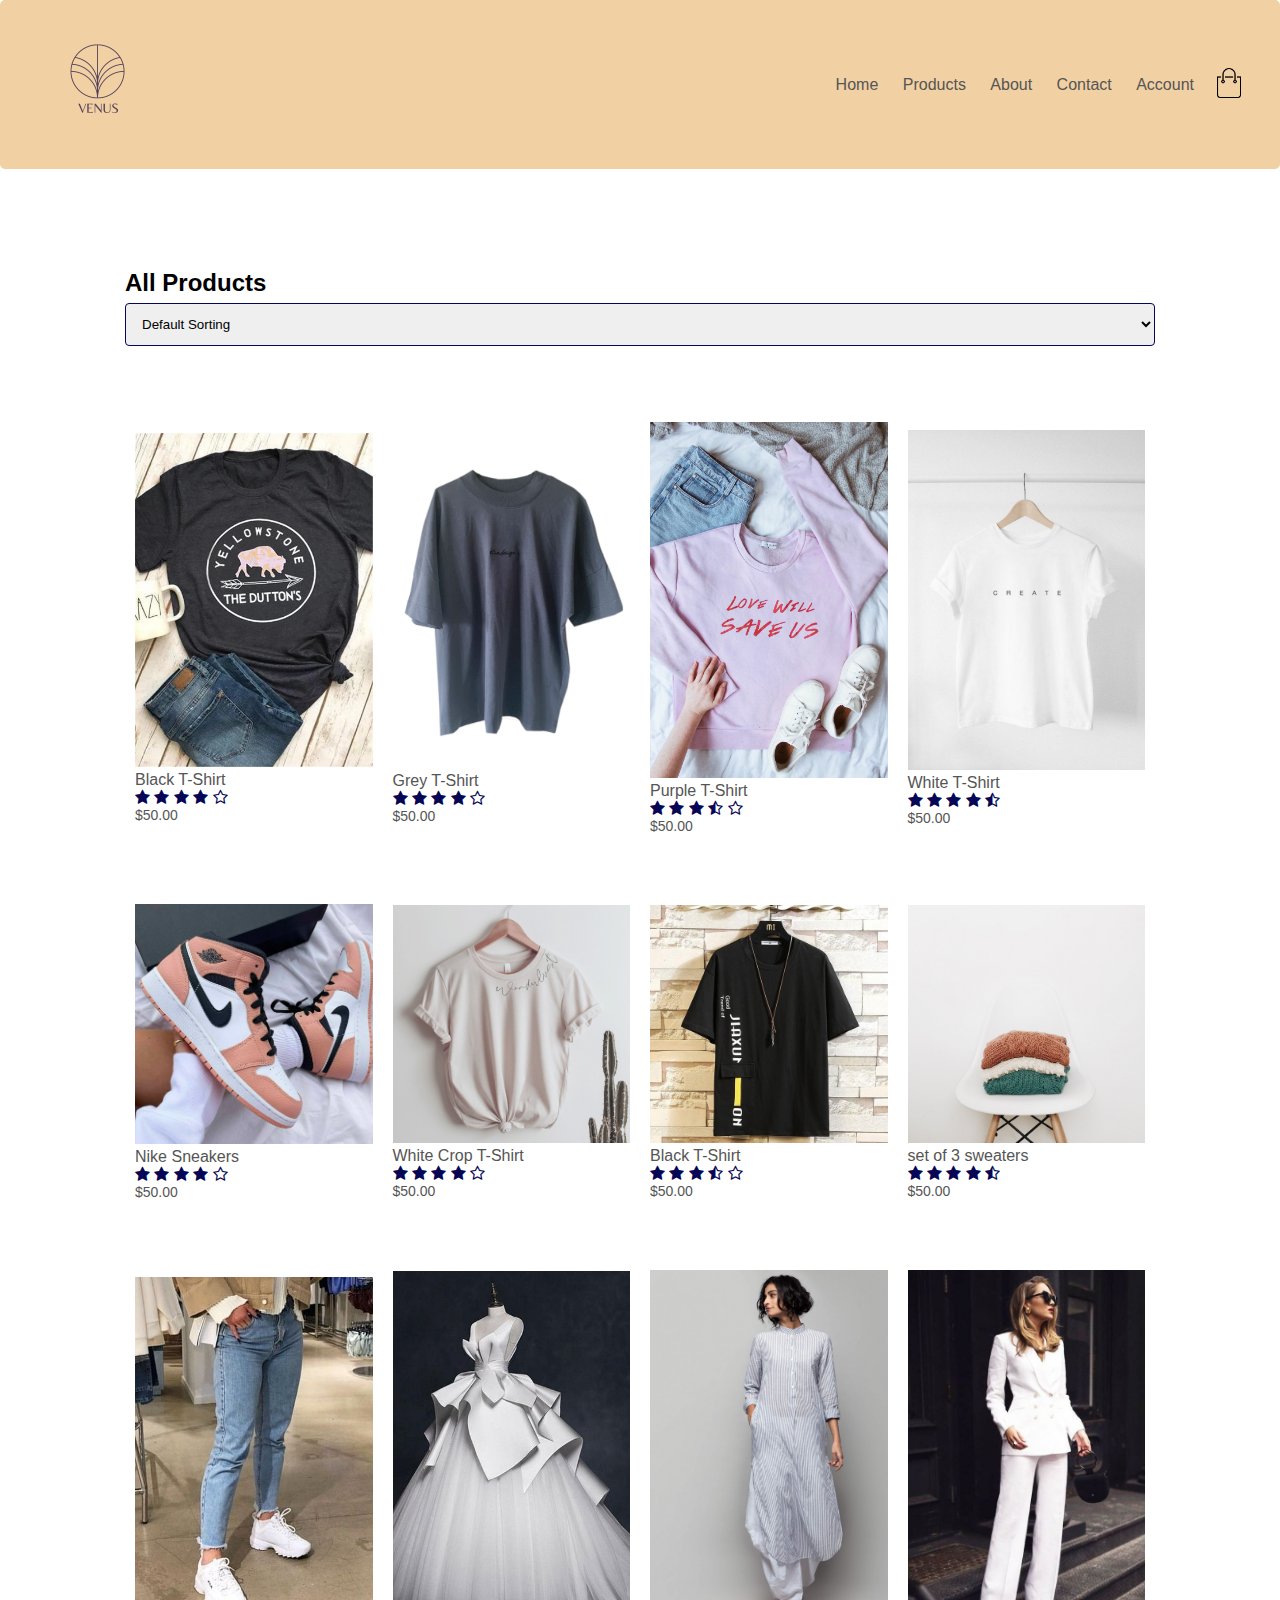
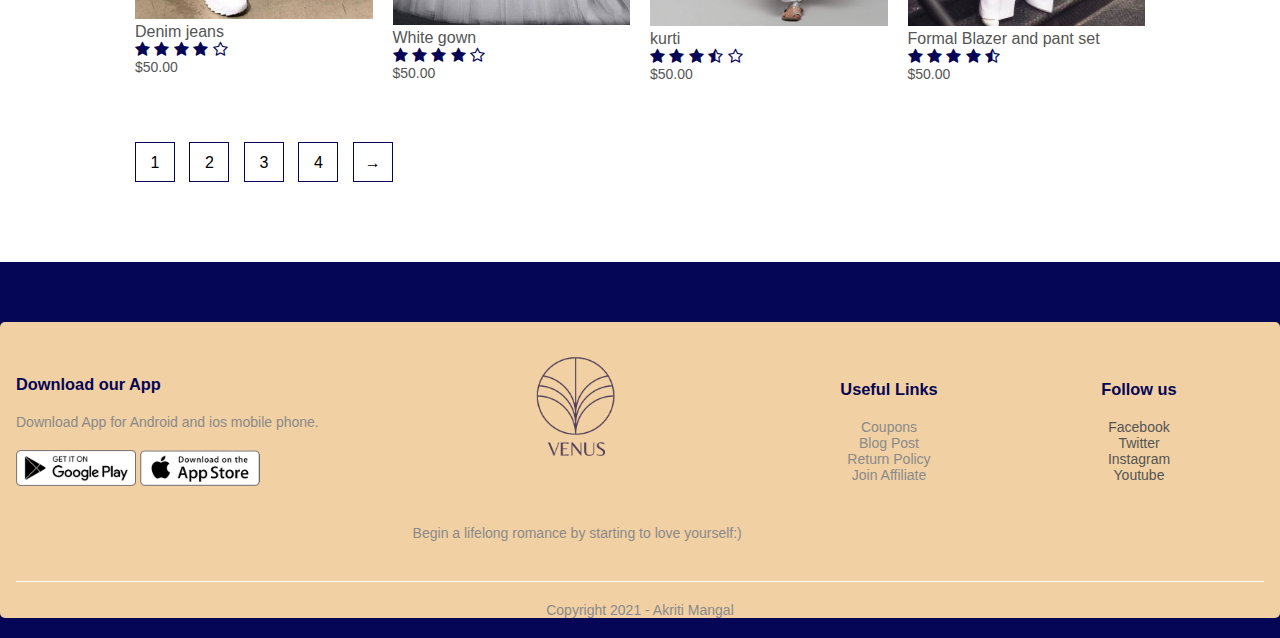
<file: products.html>
<!DOCTYPE html>
<html lang="en">

<head>
    <meta charset="UTF-8">
    <meta name="viewport" content="width=device-width, initial-scale=1.0">
    <title>All Products - Venus</title>
    <link rel="stylesheet" href="style.css">
    <link href="https://fonts.googleapis.com/css2?family=Poppins:wght@300;400;500;600;700&display=swap" rel="stylesheet">
    <link rel="stylesheet" href="https://stackpath.bootstrapcdn.com/font-awesome/4.7.0/css/font-awesome.min.css">
</head>

<body>

    <div class="container">
        <div class="navbar">
            <div class="logo">
                <a href="index.html"><img src="images\logo.png" width="125px"></a>
            </div>
            <nav>
                <ul id="MenuItems">
                    <li><a href="index.html">Home</a></li>
                    <li><a href="products.html">Products</a></li>
                    <li><a href="about.html">About</a></li>
                    <li><a href="contact.html">Contact</a></li>
                    <li><a href="account.html">Account</a></li>
                </ul>
            </nav>
            <a href="cart.html"><img src="images\cart.png" width="30px" height="30px"></a>
            <img src="images\menu.png" class="menu-icon" onclick="menutoggle()">
        </div>
    </div>


    <div class="small-container">
        <div class="row row-2">
            <h2>All Products</h2>
            <select name="" id="">
                <option value="default">Default Sorting</option>
                <option value="by_price">Sort by price</option>
                <option value="by_popularity">Sort by popularity</option>
                <option value="by_rating">Sort by rating</option>
                <option value="by_sale">Sort by sale</option>
            </select>
        </div>

        <div class="row">
            <div class="col-4">
                <img src="images/pro1.jfif">
                <h4>Black T-Shirt</h4>
                <div class="rating">
                    <i class="fa fa-star"></i>
                    <i class="fa fa-star"></i>
                    <i class="fa fa-star"></i>
                    <i class="fa fa-star"></i>
                    <i class="fa fa-star-o"></i>
                </div>
                <p>$50.00</p>
            </div>

            <div class="col-4">
                <img src="images/pro2.jfif">
                <h4>Grey T-Shirt</h4>
                <div class="rating">
                    <i class="fa fa-star"></i>
                    <i class="fa fa-star"></i>
                    <i class="fa fa-star"></i>
                    <i class="fa fa-star"></i>
                    <i class="fa fa-star-o"></i>
                </div>
                <p>$50.00</p>
            </div>

            <div class="col-4">
                <img src="images/pro3.jpg">
                <h4>Purple T-Shirt</h4>
                <div class="rating">
                    <i class="fa fa-star"></i>
                    <i class="fa fa-star"></i>
                    <i class="fa fa-star"></i>
                    <i class="fa fa-star-half-o"></i>
                    <i class="fa fa-star-o"></i>
                </div>
                <p>$50.00</p>
            </div>

            <div class="col-4">
                <img src="images/pro4.jfif">
                <h4>White T-Shirt</h4>
                <div class="rating">
                    <i class="fa fa-star"></i>
                    <i class="fa fa-star"></i>
                    <i class="fa fa-star"></i>
                    <i class="fa fa-star"></i>
                    <i class="fa fa-star-half-o"></i>
                </div>
                <p>$50.00</p>
            </div>
        </div>
        <div class="row">
            <div class="col-4">
                <img src="images/pro5.jfif">
                <h4>Nike Sneakers</h4>
                <div class="rating">
                    <i class="fa fa-star"></i>
                    <i class="fa fa-star"></i>
                    <i class="fa fa-star"></i>
                    <i class="fa fa-star"></i>
                    <i class="fa fa-star-o"></i>
                </div>
                <p>$50.00</p>
            </div>

            <div class="col-4">
                <img src="images/pro6.jfif">
                <h4>White Crop T-Shirt</h4>
                <div class="rating">
                    <i class="fa fa-star"></i>
                    <i class="fa fa-star"></i>
                    <i class="fa fa-star"></i>
                    <i class="fa fa-star"></i>
                    <i class="fa fa-star-o"></i>
                </div>
                <p>$50.00</p>
            </div>

            <div class="col-4">
                <img src="images/pro7.jfif">
                <h4>Black T-Shirt</h4>
                <div class="rating">
                    <i class="fa fa-star"></i>
                    <i class="fa fa-star"></i>
                    <i class="fa fa-star"></i>
                    <i class="fa fa-star-half-o"></i>
                    <i class="fa fa-star-o"></i>
                </div>
                <p>$50.00</p>
            </div>

            <div class="col-4">
               
                <img src="images/pro12.jpg">
                <h4>set of 3 sweaters</h4>
               
                <div class="rating">
                    <i class="fa fa-star"></i>
                    <i class="fa fa-star"></i>
                    <i class="fa fa-star"></i>
                    <i class="fa fa-star"></i>
                    <i class="fa fa-star-half-o"></i>
                </div>
                <p>$50.00</p>
            </div>
        </div>
        <div class="row">
            <div class="col-4">
                <img src="images/pro9.jfif">
                <h4>Denim jeans</h4>
                <div class="rating">
                    <i class="fa fa-star"></i>
                    <i class="fa fa-star"></i>
                    <i class="fa fa-star"></i>
                    <i class="fa fa-star"></i>
                    <i class="fa fa-star-o"></i>
                </div>
                <p>$50.00</p>
            </div>

            <div class="col-4">
                <img src="images/pro10.jfif">
                <h4>White gown</h4>
                <div class="rating">
                    <i class="fa fa-star"></i>
                    <i class="fa fa-star"></i>
                    <i class="fa fa-star"></i>
                    <i class="fa fa-star"></i>
                    <i class="fa fa-star-o"></i>
                </div>
                <p>$50.00</p>
            </div>

            <div class="col-4">
                <img src="images\pro11.png">
                <h4>kurti</h4>
                <div class="rating">
                    <i class="fa fa-star"></i>
                    <i class="fa fa-star"></i>
                    <i class="fa fa-star"></i>
                    <i class="fa fa-star-half-o"></i>
                    <i class="fa fa-star-o"></i>
                </div>
                <p>$50.00</p>
            </div>

            <div class="col-4">
                <img src="images/pro8.jfif">
                
                <h4>Formal Blazer and pant set</h4>
                
                <div class="rating">
                    <i class="fa fa-star"></i>
                    <i class="fa fa-star"></i>
                    <i class="fa fa-star"></i>
                    <i class="fa fa-star"></i>
                    <i class="fa fa-star-half-o"></i>
                </div>
                <p>$50.00</p>
            </div>
        </div>


        <div class="page-btn">
            <span>1</span>
            <span>2</span>
            <span>3</span>
            <span>4</span>
            <span>&#8594;</span>
        </div>
    </div>


    <!-- ------------------ footer ----------------  -->
    <div class="footer">
        <div class="container">
            <div class="row">
                <div class="footer-col-1">
                    <h3>Download our App</h3>
                    <p>Download App for Android and ios mobile phone.</p>
                    <div class="app-logo">
                        <a href="https://play.google.com/store"><img src="images\play-store.png"></a>
                        <a href="https://www.apple.com/in/app-store/"><img src="images\app-store.png"></a>
                    </div>
                </div>
                <div class="footer-col-2">
                    <img src="images/logo.png">
                    <p>Begin a lifelong romance by starting to love yourself:)</p>
                </div>
                <div class="footer-col-3">
                    <h3>Useful Links</h3>
                    <ul>
                        <li>Coupons</li>
                        <li>Blog Post</li>
                        <li>Return Policy</li>
                        <li>Join Affiliate</li>
                    </ul>
                </div>
                <div class="footer-col-4">
                    <h3>Follow us</h3>
                    <ul>
                        <li><a href="https://www.facebook.com/">Facebook</a></li>
                        <li><a href="https://twitter.com/">Twitter</a></li>
                        <li><a href=" https://www.instagram.com/?hl=en">Instagram</a></li>
                        <li><a href="https://www.youtube.com/">Youtube</a></li>
                    </ul>
                </div>
            </div>
            <hr>
            <p class="copyright"> Copyright 2021 - Akriti Mangal</p>
        </div>
    </div>

    <!-- ------------ js for toggle menu -----------  -->
    <script>
        var MenuItems = document.getElementById("MenuItems");
        MenuItems.style.maxHeight = "0px";

        function menutoggle() {
            if (MenuItems.style.maxHeight == "0px") {
                MenuItems.style.maxHeight = "200px";
            } else {
                MenuItems.style.maxHeight = "0px";
            }
        }
    </script>
</body>

</html>
</file>
<file: style.css>
/* {
    margin: 0;
    padding: 0;
    box-sizing: border-box;
}

.navbar {
    display: flex;
    align-items: center;
    padding: 20px;
}

nav {
    flex: 1;
    text-align: right;
}

nav ul li {
    display: inline-block;
    margin-right: 20px;
}

a {
    text-decoration: none;
    color: indigo;
}

p {
    color: indigo;
}

.container {
    max-width: 1300px;
    margin-right: auto;
    padding-left: 25px;
    padding-right: 25px;
}
*/

* {
    margin: 0;
    padding: 0;
    box-sizing: border-box;
}

body {
    font-family: 'Poppins', sans-serif;
}

:root {
    --text-color: #555;
    --text-color-2: #8a8a8a;
    --highlight-color: #050655;
    --dark-highlight-color: #050655;
    --bg-color: #050655;
}

.navbar {
    display: flex;
    align-items: center;
    padding: 20px;
}

nav {
    flex: 1;
    text-align: right;
}

nav ul {
    display: inline-block;
    list-style-type: none;
}

nav ul li {
    display: inline-block;
    margin-right: 20px;
}

a {
    text-decoration: none;
    color: var(--text-color);
}

p {
    color: var(--text-color);
}

.container {
    max-width: 1300px;
    margin: auto;
    padding-left: 25px;
    padding-right: 25px;
}

.row {
    display: flex;
    align-items: center;
    flex-wrap: wrap;
    justify-content: space-around;
}

.col-2 {
    flex-basis: 50%;
    min-width: 300px;
}

.col-2 img {
    max-width: 100%;
    padding: 50px 0;
}

.col-2 h1 {
    font-size: 50px;
    line-height: 60px;
    margin: 25px 0;
}

.btn {
    display: inline-block;
    background: var(--highlight-color);
    color: white;
    padding: 8px 30px;
    margin: 30px 0;
    border-radius: 30px;
    transition: background 0.5;
}

.btn:hover {
    background: var(--dark-highlight-color);
}

.header {
    background: radial-gradient #050655, var(--bg-color);
}

.header .row {
    margin-top: 70px;
}

.categories {
    margin: 70px 0;
}

.col-3 {
    flex-basis: 30%;
    min-width: 250px;
    margin-bottom: 30px;
}

.col-3 img {
    width: 100%;
}

.small-container {
    max-width: 1080px;
    margin: auto;
    padding-left: 25px;
    padding-right: 25px;
}

.col-4 {
    flex-basis: 25%;
    padding: 10px;
    min-width: 200px;
    margin-bottom: 50px;
    transition: transform 0.5s;
}

.col-4 img {
    width: 100%;
}

.title {
    text-align: center;
    margin: 0 auto 80px;
    position: relative;
    line-height: 60px;
    color: var(--text-color);
}

.title::after {
    content: '';
    background: var(--highlight-color);
    width: 80px;
    height: 5px;
    border-radius: 5px;
    position: absolute;
    bottom: 0;
    left: 50%;
    transform: translate(-50%);
}

h4 {
    color: var(--text-color);
    font-weight: normal;
}

.col-4 p {
    font-size: 14px;
}

.rating .fa {
    color: var(--highlight-color);
}

.col-4:hover {
    transform: translateY(-5px);
}


/* -----------offer------- */

.offer {
    background: radial-gradient#9157a8d7, var(--bg-color);
    margin-top: 80px;
    padding: 30px 0;
}

.col-2 .offer-img {
    padding: 50px;
}

small {
    color: var(--text-color);
}


/* -------------- testimonial --------------- */

.testimonial {
    padding-top: 100px;
}

.testimonial .col-3 {
    text-align: center;
    padding: 40px 20px;
    box-shadow: 0 0 20px 0px #050655;
    cursor: pointer;
    transition: transform 0.5s;
}

.testimonial .col-3 img {
    width: 50px;
    margin-top: 20px;
    border-radius: 50%;
}

.testimonial .col-3:hover {
    transform: translateY(-10px);
}

.fa.fa-quote-left {
    font-size: 34px;
    color: var(--highlight-color);
}

.col-3 p {
    font-size: 12px;
    margin: 12px 0;
    color: var(--text-color);
}

.testimonial .col-3 h3 {
    font-weight: 600;
    color: var(--text-color);
    font-size: 16px;
}


/* ------------- brands --------------- */

.brands {
    margin: 100px auto;
}

.col-5 {
    width: 160px;
}

.col-5 img {
    width: 100%;
    cursor: pointer;
    filter: grayscale(100%);
}

.col-5 img:hover {
    filter: grayscale(0%);
}


/* ---------------- footer------------ */

.footer {
    background: #050655;
    color: var(--text-color-2);
    font-size: 14px;
    padding: 60px 0 20px;
}

.footer p {
    color: var(--text-color-2);
}

.footer h3 {
    color: #050655;
    margin-bottom: 20px;
}

.footer-col-1,
.footer-col-2,
.footer-col-3,
.footer-col-4 {
    min-width: 250px;
    margin-bottom: 20px;
}

.footer-col-1 {
    flex-basis: 30%;
}

.footer-col-2 {
    flex: 1;
    text-align: center;
}

.footer-col-2 img {
    width: 180px;
    margin-bottom: 20px;
}

.footer-col-3,
.footer-col-4 {
    flex-basis: 12%;
    text-align: center;
}

ul {
    list-style-type: none;
}

.app-logo {
    margin-top: 20px;
}

.app-logo img {
    width: 120px;
}

.footer hr {
    border: none;
    background: white;
    height: 1px;
    margin: 20px 0;
}

.copyright {
    text-align: center;
}

.menu-icon {
    width: 28px;
    margin-left: 20px;
    display: none;
}


/* -------------- all products page -------------- */

.row-2 {
    justify-content: space-between;
    margin: 100px auto 50px;
}

select {
    border: 1px solid var(--highlight-color);
    padding: 5px;
}

select:focus {
    outline: none;
}

.page-btn {
    margin: 0 auto 80px;
}

.page-btn span {
    display: inline-block;
    border: 1px solid var(--highlight-color);
    margin-left: 10px;
    width: 40px;
    height: 40px;
    text-align: center;
    line-height: 40px;
    cursor: pointer;
}

.page-btn span:hover {
    background: var(--highlight-color);
    color: #fff;
}


/* ----------------- single product  details --------------  */

.single-product {
    margin-top: 80px;
}

.single-product .col-2 img {
    padding: 0;
}

.single-product .col-2 {
    padding: 20px;
}

.single-product h4 {
    margin: 20px 0;
    font-size: 22px;
    font-weight: bold;
}

.single-product select {
    display: block;
    padding: 10px;
    margin-top: 20px;
}

.single-product input {
    width: 50PX;
    height: 40PX;
    padding-left: 10px;
    font-size: 20px;
    margin-right: 10px;
    border: 1px solid var(--highlight-color);
}

input:focus {
    outline: none;
}

.single-product .fa {
    color: var(--highlight-color);
    margin-left: 20px;
}

.small-img-row {
    display: flex;
    justify-content: space-between;
}

.small-img-col {
    flex-basis: 24%;
    cursor: pointer;
}


/* ------------- cart items details ----------------  */

.cart-page {
    margin: 80px auto;
}

table {
    width: 100%;
    border-collapse: collapse;
}

.cart-info {
    display: flex;
    flex-wrap: wrap;
}

th {
    text-align: left;
    padding: 5px;
    color: #fff;
    background: var(--highlight-color);
    font-weight: normal;
}

td {
    padding: 10px 5px;
}

td input {
    width: 40px;
    height: 30px;
    padding: 5px;
}

td a {
    color: var(--highlight-color);
    font-size: 12px;
}

td img {
    width: 80px;
    height: 80px;
    margin-right: 10px;
}

.total-price {
    display: flex;
    justify-content: flex-end;
}

.total-price table {
    border-top: 3px solid var(--highlight-color);
    width: 100%;
    max-width: 400px;
}

td:last-child {
    text-align: right;
}

th:last-child {
    text-align: right;
}


/*-----------------contact page-----------------------------------*/


/* Style inputs with type="text", select elements and textareas */

input[type=text],
select,
textarea {
    width: 100%;
    /* Full width */
    padding: 12px;
    /* Some padding */
    border: 1px solid #050655;
    /* Gray border */
    border-radius: 4px;
    /* Rounded borders */
    box-sizing: border-box;
    /* Make sure that padding and width stays in place */
    margin-top: 6px;
    /* Add a top margin */
    margin-bottom: 16px;
    /* Bottom margin */
    resize: vertical/* Allow the user to vertically resize the textarea (not horizontally) */
}


/* Style the submit button with a specific background color etc */

input[type=submit] {
    background-color: #f1d0a3;
    color: white;
    padding: 12px 20px;
    border: none;
    border-radius: 4px;
    cursor: pointer;
}


/* When moving the mouse over the submit button, add a darker green color */

input[type=submit]:hover {
    background-color: #050655;
}


/* Add a background color and some padding around the form */

.container {
    border-radius: 5px;
    background-color: #f1d0a3;
    padding: 20px;
}


/*--------------------about page------------------------------*/

body {
    font-family: Arial, Helvetica, sans-serif;
    margin: 0;
}

html {
    box-sizing: border-box;
}

*,
*:before,
*:after {
    box-sizing: inherit;
}

.column {
    float: left;
    width: 33.3%;
    margin-bottom: 16px;
    padding: 0 8px;
}

.card {
    box-shadow: 0 4px 8px 0 #050655;
    margin: 8px;
}

.about-section {
    padding: 75px;
    text-align: center;
    background-color: #050655;
    color: #f1d0a3;
}

.container {
    padding: 0 16px;
}

.container::after,
.row::after {
    content: "";
    clear: both;
    display: table;
}

.title {
    color: #050655;
}

.button {
    border: none;
    outline: 0;
    display: inline-block;
    padding: 8px;
    color: white;
    background-color: #000;
    text-align: center;
    cursor: pointer;
    width: 100%;
}

.button:hover {
    background-color: gainsboro;
}

@media screen and (max-width: 650px) {
    .column {
        width: 100%;
        display: block;
    }
}


/* ---------------------- account-page ------------------------ */

.account-page {
    padding: 50px 0;
    background: radial-gradient(#fff, var(--bg-color));
}

.form-container {
    background: #fff;
    width: 300px;
    height: 400px;
    position: relative;
    text-align: center;
    padding: 20px 0;
    margin: auto;
    box-shadow: 0 0 20px 0px #050655;
    overflow: hidden;
}

.form-container span {
    font-weight: bold;
    padding: 0 10px;
    color: var(--text-color);
    cursor: pointer;
    width: 100px;
    display: inline-block;
}

.form-btn {
    display: inline-block;
}

.form-container form {
    max-width: 300px;
    padding: 0 20px;
    position: absolute;
    top: 130px;
    transition: transform 1s;
}

form input {
    width: 100%;
    height: 30px;
    margin: 10px 0;
    padding: 0 10px;
    border: 1px solid #ccc;
}

form .btn {
    width: 100%;
    border: none;
    cursor: pointer;
    margin: 10px 0;
}

form .btn:focus {
    outline: none;
}

#LoginForm {
    left: -300px;
}

#RegForm {
    left: 0;
}

form a {
    font-size: 12px;
}

#Indicator {
    width: 100px;
    border: 10px;
    background: var(--highlight-color);
    height: 3px;
    margin-top: 8px;
    transform: translateX(100px);
    transition: transform 1s;
}


/* ----- media query for menu -------- */

@media only screen and (max-width:800px) {
    nav ul {
        position: absolute;
        top: 70px;
        left: 0;
        background: #333;
        width: 100%;
        overflow: hidden;
        transition: max-height 0.5s;
    }
    nav ul li {
        display: block;
        margin-right: 50px;
        margin-top: 10px;
        margin-bottom: 10px;
    }
    nav ul li a {
        color: #fff;
    }
    .menu-icon {
        display: block;
        cursor: pointer;
    }
}


/* ----- media query for less than 600 screen size ---------- */

@media only screen and (max-width:600px) {
    .row {
        align-items: center;
    }
    .col-2,
    .col-3,
    .col-4 {
        flex-basis: 100%;
    }
    .single-product .row {
        text-align: left;
    }
    .single-product .col-2 {
        padding: 20px 0;
    }
    .single-product h1 {
        font-size: 26px;
        line-height: 32px;
    }
    .cart-info p {
        display: none;
    }
}
</file>
